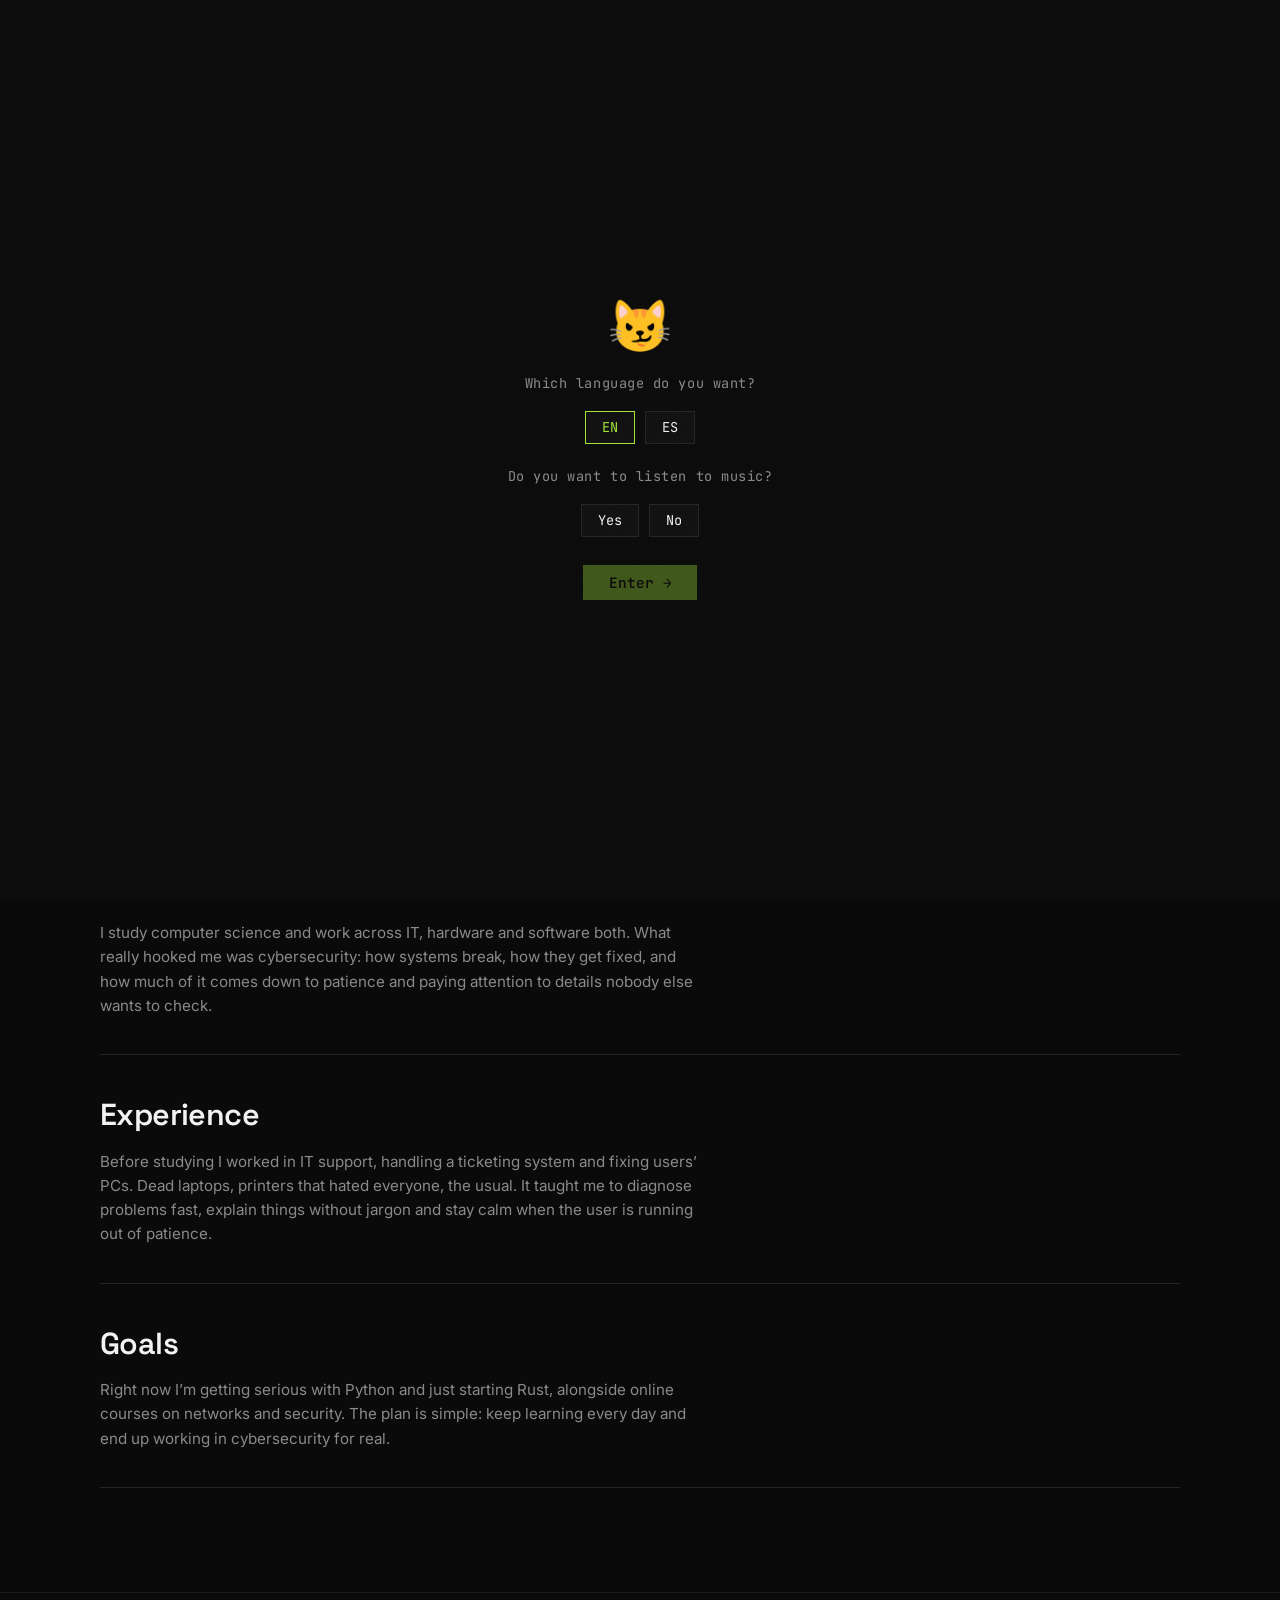
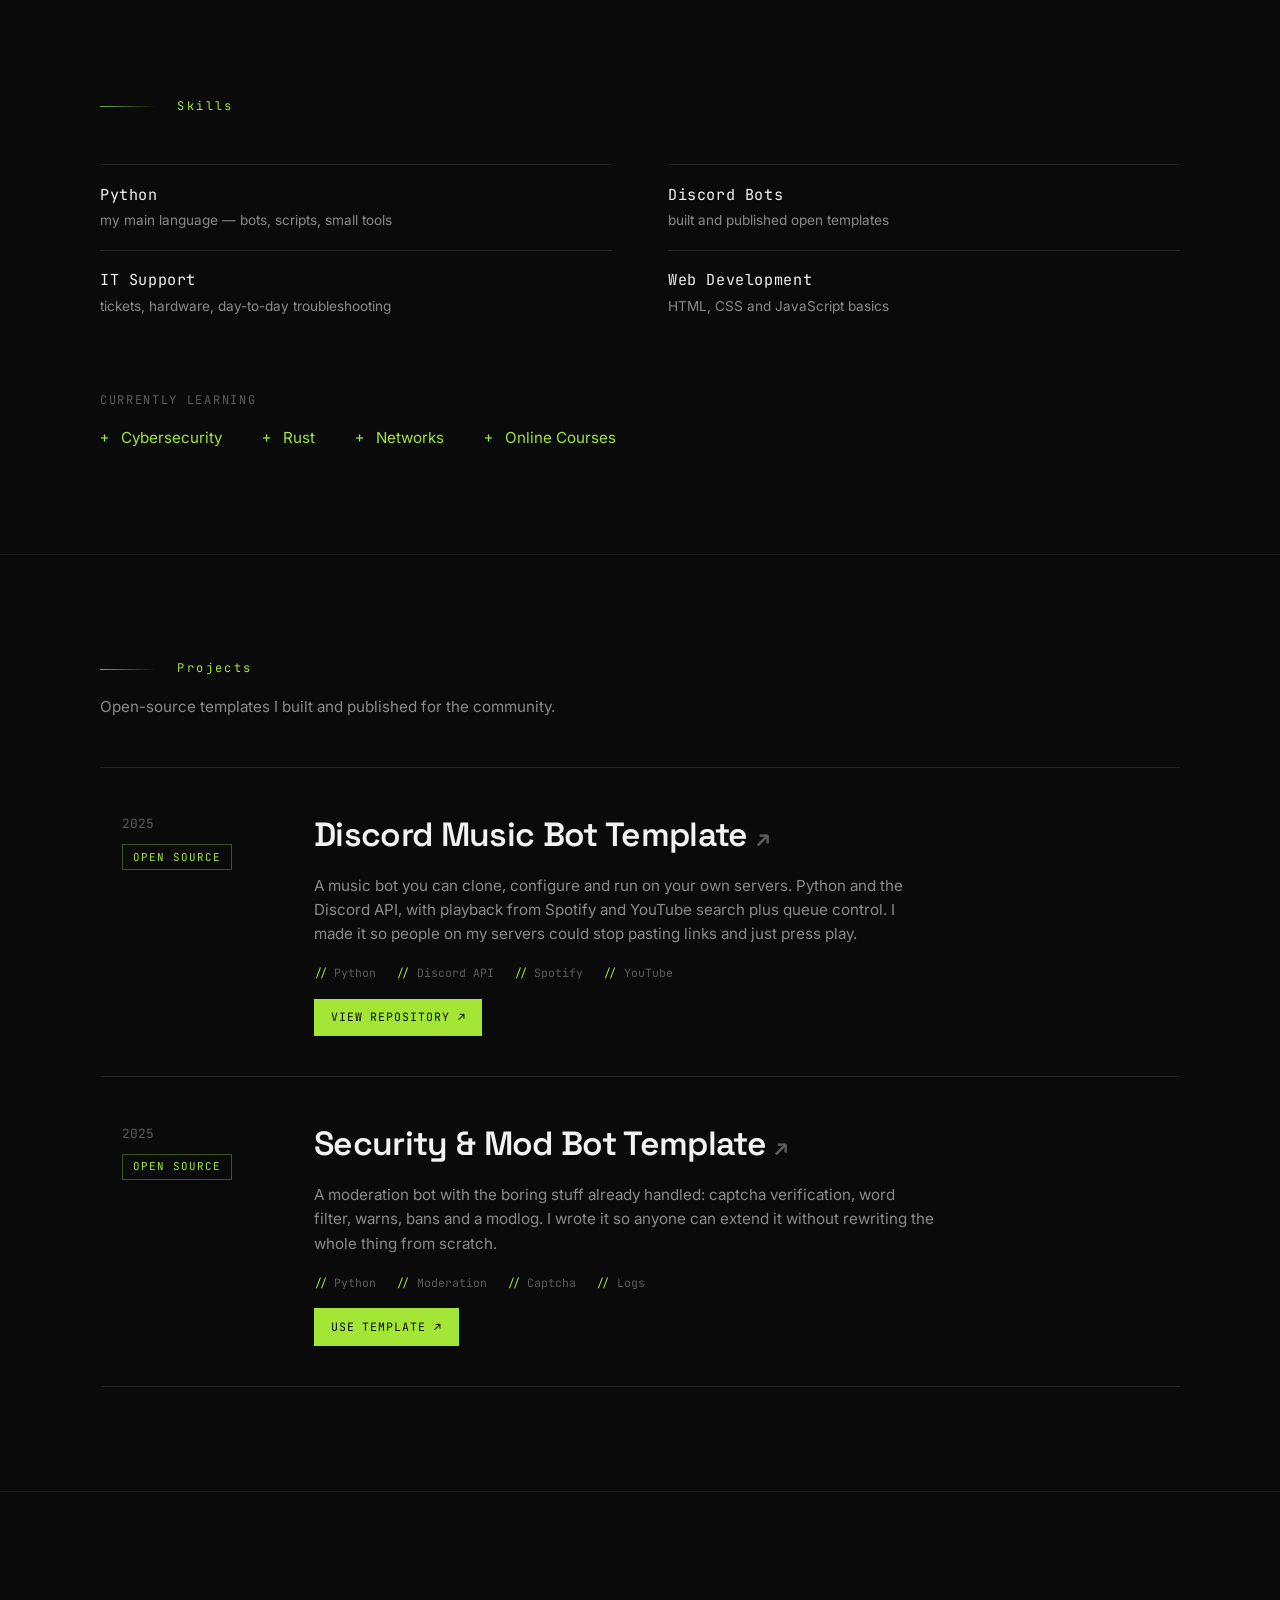
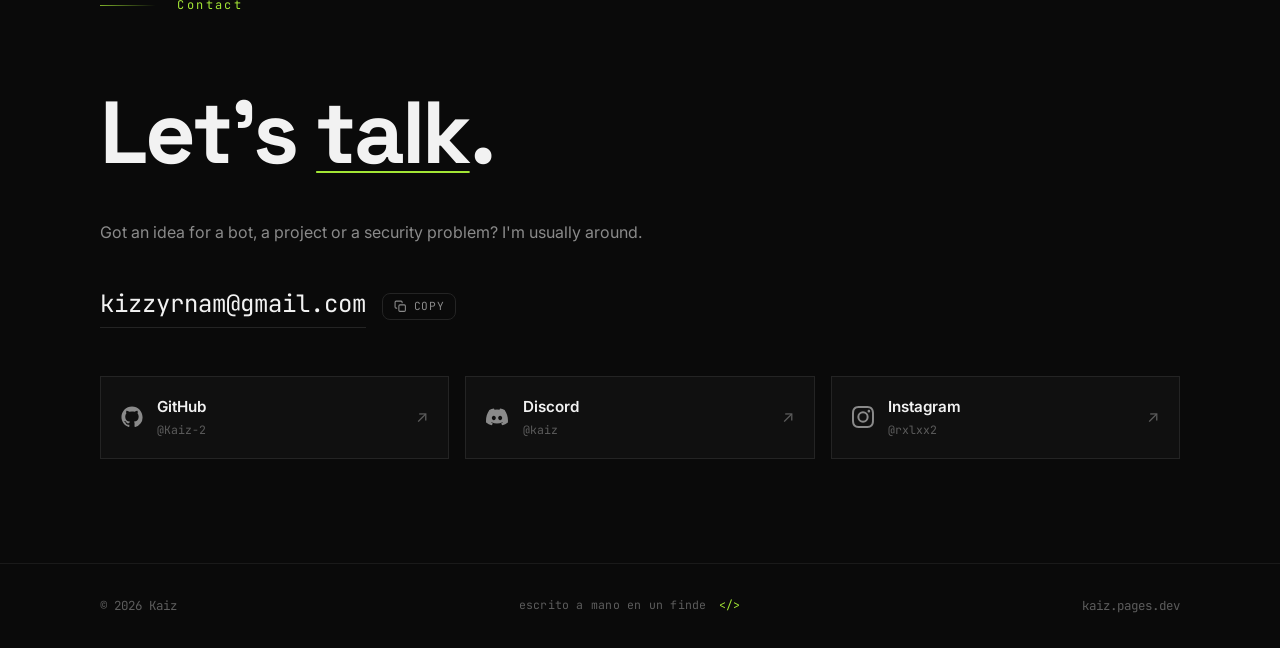
<file: public/index.html>
<!DOCTYPE html>
<html lang="en">
<head>
  <meta charset="UTF-8" />
  <meta name="viewport" content="width=device-width, initial-scale=1.0" />
  <title data-i18n="title">Kaiz — Information Technology &amp; Cybersecurity</title>
  <meta name="description" data-i18n="meta_desc" content="Kaiz is a computer science student passionate about cybersecurity. Discord bot developer, IT support and future Rust developer." />
  <meta name="keywords" content="Kaiz, information technology, cybersecurity, Python, Discord bots, IT support, programming, Rust" />
  <meta name="author" content="Kaiz" />
  <meta name="robots" content="index, follow" />
  <meta name="google-site-verification" content="eKLFVyZ1nvWgmuhIIMn_tuNeOaGCTELvILNF09ZJzTA" />
  <link rel="canonical" href="https://kaiz.pages.dev/" />
  <meta property="og:type" content="website" />
  <meta property="og:title" data-i18n="og_title" content="Kaiz — Information Technology &amp; Cybersecurity" />
  <meta property="og:description" data-i18n="og_desc" content="Computer science student, Discord bot developer and future cybersecurity professional." />
  <meta property="og:url" content="https://kaiz.pages.dev/" />
  <meta property="og:site_name" content="Kaiz" />
  <meta property="og:locale" content="en_US" />
  <meta name="twitter:card" content="summary_large_image" />
  <meta name="twitter:title" data-i18n="og_title" content="Kaiz — Information Technology &amp; Cybersecurity" />
  <meta name="twitter:description" data-i18n="og_desc" content="Computer science student, Discord bot developer and future cybersecurity professional." />
  <link rel="icon" type="image/svg+xml" href="favicon.svg" />
  <link rel="preconnect" href="https://fonts.googleapis.com" />
  <link rel="preconnect" href="https://fonts.gstatic.com" crossorigin />
  <link href="https://fonts.googleapis.com/css2?family=Inter:wght@400;500;600&family=Space+Grotesk:wght@500;600;700&family=JetBrains+Mono:wght@400;500;600&family=Noto+Sans+JP:wght@500;700&display=swap" rel="stylesheet" />
  <script>
    try {
      var t = localStorage.getItem('theme');
      if (t) document.documentElement.setAttribute('data-theme', t);
    } catch (e) {}
  </script>
  <link rel="stylesheet" href="css/style.css" />
  <script type="application/ld+json">
  {
    "@context": "https://schema.org",
    "@type": "Person",
    "name": "Kaiz",
    "alternateName": "Kaiz",
    "url": "https://kaiz.pages.dev/",
    "jobTitle": "Computer Science Student",
    "description": "Computer science student passionate about cybersecurity, Discord bot developer and IT support.",
    "knowsAbout": ["Python", "Cybersecurity", "IT Support", "Discord Bot Development", "Programming"]
  }
  </script>
</head>
<body>

  <a class="skip-link" href="#home" data-i18n="skip_link">Skip to content</a>

  <div id="intro" class="intro" role="dialog" aria-label="Welcome">
    <div class="intro-cat" id="intro-cat" aria-hidden="true">😼</div>
    <p class="intro-q" id="intro-q1">Which language do you want?</p>
    <div class="intro-opts" id="intro-lang">
      <button class="intro-btn" type="button" data-lang="en">EN</button>
      <button class="intro-btn" type="button" data-lang="es">ES</button>
    </div>
    <p class="intro-q" id="intro-q2">Do you want to listen to music?</p>
    <div class="intro-opts" id="intro-music">
      <button class="intro-btn" type="button" data-music="yes" id="intro-yes">Yes</button>
      <button class="intro-btn" type="button" data-music="no" id="intro-no">No</button>
    </div>
    <button class="intro-enter" id="intro-enter" type="button" disabled>Enter →</button>
  </div>

  <div id="scroll-progress" class="scroll-progress" aria-hidden="true"></div>

  <header class="site-header">
    <nav class="nav" aria-label="Main navigation">
      <a href="#home" class="logo">kaiz<span class="accent">/</span></a>
      <button class="nav-toggle" aria-label="Open menu" aria-expanded="false" aria-controls="nav-menu">
        <span></span><span></span><span></span>
      </button>
      <ul id="nav-menu" class="nav-menu">
        <li><a class="nav-link" href="#home" data-i18n="nav_home">Home</a></li>
        <li><a class="nav-link" href="#about" data-i18n="nav_about">About</a></li>
        <li><a class="nav-link" href="#skills" data-i18n="nav_skills">Skills</a></li>
        <li><a class="nav-link" href="#projects" data-i18n="nav_projects">Projects</a></li>
        <li><a class="nav-link" href="#contact" data-i18n="nav_contact">Contact</a></li>
        <li class="lang-toggle" aria-label="Language">
          <button class="lang-btn" type="button" data-lang="en">EN</button>
          <span class="lang-sep">/</span>
          <button class="lang-btn" type="button" data-lang="es">ES</button>
        </li>
        <li class="theme-toggle">
          <button class="theme-btn" type="button" data-i18n-aria="aria_theme" aria-label="Toggle theme" data-theme-btn>☀</button>
        </li>
        <li class="cmdk-hint-wrap">
          <button class="cmdk-hint mono" type="button" data-i18n-aria="aria_cmdk" aria-label="Open command palette" data-cmdk-open>
            <kbd>⌘</kbd><kbd>K</kbd>
          </button>
        </li>
      </ul>
    </nav>
  </header>

  <main>
    <section id="home" class="hero">
      <div class="container">
        <p class="eyebrow" data-i18n="hero_eyebrow">Kaiz · IT &amp; Cybersecurity</p>
        <h1 class="hero-title">
          Kaiz
          <span class="hero-title-jp" aria-hidden="true">カイズ</span>
        </h1>
        <p class="hero-desc" data-i18n="hero_desc">
          I'm a computer science student who fell into IT by fixing people's
          computers. These days I build Discord bots, write Python and spend
          most of my free time trying to get better at cybersecurity.
        </p>
        <div class="hero-links">
          <a class="text-link" href="#projects" data-i18n="link_projects">See projects <span class="arrow">↓</span></a>
          <a class="text-link" href="#contact" data-i18n="link_contact">Email me <span class="arrow">→</span></a>
        </div>
      </div>
    </section>

    <section id="about" class="section">
      <div class="container">
        <p class="section-label"><span class="section-label-line" aria-hidden="true"></span> <span data-i18n="about_label">About</span></p>
        <div class="row-list">
          <div class="row-item reveal">
            <h3 class="row-title" data-i18n="row_profile_t">Profile</h3>
            <p class="row-text" data-i18n="row_profile_b">
              I study computer science and work across IT, hardware and software
              both. What really hooked me was cybersecurity: how systems break,
              how they get fixed, and how much of it comes down to patience and
              paying attention to details nobody else wants to check.
            </p>
          </div>
          <div class="row-item reveal">
            <h3 class="row-title" data-i18n="row_exp_t">Experience</h3>
            <p class="row-text" data-i18n="row_exp_b">
              Before studying I worked in IT support, handling a ticketing
              system and fixing users' PCs. Dead laptops, printers that hated
              everyone, the usual. It taught me to diagnose problems fast,
              explain things without jargon and stay calm when the user is
              running out of patience.
            </p>
          </div>
          <div class="row-item reveal">
            <h3 class="row-title" data-i18n="row_goals_t">Goals</h3>
            <p class="row-text" data-i18n="row_goals_b">
              Right now I'm getting serious with Python and just starting Rust,
              alongside online courses on networks and security. The plan is
              simple: keep learning every day and end up working in
              cybersecurity for real.
            </p>
          </div>
        </div>
      </div>
    </section>

    <section id="skills" class="section">
      <div class="container">
        <p class="section-label"><span class="section-label-line" aria-hidden="true"></span> <span data-i18n="skills_label">Skills</span></p>
        <ul class="skill-list">
          <li class="skill reveal">
            <span class="skill-name" data-i18n="skill_python_nm">Python</span>
            <span class="skill-note" data-i18n="skill_python_n">my main language — bots, scripts, small tools</span>
          </li>
          <li class="skill reveal">
            <span class="skill-name" data-i18n="skill_discord_nm">Discord Bots</span>
            <span class="skill-note" data-i18n="skill_discord_n">built and published open templates</span>
          </li>
          <li class="skill reveal">
            <span class="skill-name" data-i18n="skill_itsupport_nm">IT Support</span>
            <span class="skill-note" data-i18n="skill_itsupport_n">tickets, hardware, day-to-day troubleshooting</span>
          </li>
          <li class="skill reveal">
            <span class="skill-name" data-i18n="skill_web_nm">Web Development</span>
            <span class="skill-note" data-i18n="skill_web_n">HTML, CSS and JavaScript basics</span>
          </li>
        </ul>
        <p class="learning-label mono" data-i18n="learning_label">currently learning</p>
        <ul class="learning-list">
          <li class="reveal"><span class="mono">+</span> <span data-i18n="learning_cyber">Cybersecurity</span></li>
          <li class="reveal"><span class="mono">+</span> <span data-i18n="learning_rust">Rust</span></li>
          <li class="reveal"><span class="mono">+</span> <span data-i18n="learning_net">Networks</span></li>
          <li class="reveal"><span class="mono">+</span> <span data-i18n="learning_courses">Online Courses</span></li>
        </ul>
      </div>
    </section>

    <section id="projects" class="section">
      <div class="container">
        <p class="section-label"><span class="section-label-line" aria-hidden="true"></span> <span data-i18n="projects_label">Projects</span></p>
        <p class="section-sub" data-i18n="projects_sub">Open-source templates I built and published for the community.</p>
        <div class="project-list">
          <div class="project-row reveal">
            <div class="project-meta mono">
              <span class="project-year">2025</span>
              <span class="project-status" data-i18n="proj_status">Open Source</span>
            </div>
            <div class="project-body">
              <h3 class="project-title" data-i18n="proj1_t">Discord Music Bot Template <span class="project-arrow" aria-hidden="true">↗</span></h3>
              <p class="project-desc" data-i18n="proj1_b">
                A music bot you can clone, configure and run on your own
                servers. Python and the Discord API, with playback from Spotify
                and YouTube search plus queue control. I made it so people on my
                servers could stop pasting links and just press play.
              </p>
              <ul class="project-tags mono" data-i18n="proj1_tags">
                <li>Python</li>
                <li>Discord API</li>
                <li>Spotify</li>
                <li>YouTube</li>
              </ul>
              <a class="project-btn" href="https://github.com/Kaiz-2/discord-music-template" target="_blank" rel="noopener" data-i18n="proj1_btn">View Repository <span class="btn-arrow" aria-hidden="true">↗</span></a>
            </div>
          </div>
          <div class="project-row reveal">
            <div class="project-meta mono">
              <span class="project-year">2025</span>
              <span class="project-status" data-i18n="proj_status">Open Source</span>
            </div>
            <div class="project-body">
              <h3 class="project-title" data-i18n="proj2_t">Security &amp; Mod Bot Template <span class="project-arrow" aria-hidden="true">↗</span></h3>
              <p class="project-desc" data-i18n="proj2_b">
                A moderation bot with the boring stuff already handled:
                captcha verification, word filter, warns, bans and a modlog.
                I wrote it so anyone can extend it without rewriting the whole
                thing from scratch.
              </p>
              <ul class="project-tags mono" data-i18n="proj2_tags">
                <li>Python</li>
                <li>Moderation</li>
                <li>Captcha</li>
                <li>Logs</li>
              </ul>
              <a class="project-btn" href="https://github.com/Kaiz-2/discord-security-template" target="_blank" rel="noopener" data-i18n="proj2_btn">Use Template <span class="btn-arrow" aria-hidden="true">↗</span></a>
            </div>
          </div>
        </div>
      </div>
    </section>

    <section id="contact" class="section">
      <div class="container">
        <p class="section-label"><span class="section-label-line" aria-hidden="true"></span> <span data-i18n="contact_label">Contact</span></p>
        <h2 class="contact-title" data-i18n="contact_title">Let's <span class="underline-link">talk</span>.</h2>
        <p class="contact-sub" data-i18n="contact_sub">
          Got an idea for a bot, a project or a security problem? I'm usually around.
        </p>
        <p class="contact-email">
          <a class="mailto" href="mailto:kizzyrnam@gmail.com">kizzyrnam@gmail.com</a>
          <button class="copy-btn mono" type="button" data-copy="kizzyrnam@gmail.com" data-i18n-aria="aria_copy" aria-label="Copy email address">
            <svg viewBox="0 0 24 24" fill="none" stroke="currentColor" stroke-width="2" stroke-linecap="round" stroke-linejoin="round" aria-hidden="true"><rect x="9" y="9" width="12" height="12" rx="2"/><path d="M5 15H4a2 2 0 0 1-2-2V4a2 2 0 0 1 2-2h9a2 2 0 0 1 2 2v1"/></svg>
            <span class="copy-label" data-i18n="copy_label">Copy</span>
          </button>
        </p>
        <div class="contact-socials">
          <a class="social-card" href="https://github.com/Kaiz-2" target="_blank" rel="noopener">
            <svg viewBox="0 0 24 24" fill="currentColor" aria-hidden="true"><path d="M12 .5C5.65.5.5 5.65.5 12c0 5.08 3.29 9.39 7.86 10.91.58.11.79-.25.79-.56 0-.28-.01-1.02-.02-2-3.2.7-3.88-1.54-3.88-1.54-.52-1.33-1.28-1.68-1.28-1.68-1.04-.71.08-.7.08-.7 1.15.08 1.76 1.18 1.76 1.18 1.03 1.76 2.69 1.25 3.35.96.1-.75.4-1.25.72-1.54-2.55-.29-5.24-1.28-5.24-5.68 0-1.26.45-2.28 1.18-3.09-.12-.29-.51-1.46.11-3.05 0 0 .96-.31 3.15 1.18a10.9 10.9 0 0 1 2.87-.39c.97 0 1.95.13 2.87.39 2.19-1.49 3.15-1.18 3.15-1.18.62 1.59.23 2.76.11 3.05.73.81 1.18 1.83 1.18 3.09 0 4.41-2.69 5.38-5.25 5.67.41.35.77 1.05.77 2.12 0 1.53-.01 2.76-.01 3.14 0 .31.21.67.8.56A10.52 10.52 0 0 0 23.5 12C23.5 5.65 18.35.5 12 .5z"/></svg>
            <span class="social-name">GitHub</span>
            <span class="social-handle mono">@Kaiz-2</span>
            <span class="social-arrow" aria-hidden="true">↗</span>
          </a>
          <a class="social-card" href="https://discord.com/users/614478789241470986" target="_blank" rel="noopener">
            <svg viewBox="0 0 24 24" fill="currentColor" aria-hidden="true"><path d="M20.32 4.37a19.8 19.8 0 0 0-4.93-1.51 13.78 13.78 0 0 0-.64 1.28 18.27 18.27 0 0 0-5.5 0 12.64 12.64 0 0 0-.64-1.28 19.74 19.74 0 0 0-4.93 1.51C.53 9.05-.32 13.58.1 18.06a19.9 19.9 0 0 0 6.06 3.06 14.56 14.56 0 0 0 1.3-2.11 12.92 12.92 0 0 1-2.05-.98c.17-.12.34-.25.5-.38a14.22 14.22 0 0 0 12.16 0c.17.13.33.26.5.38-.65.39-1.34.71-2.05.98.39.74.83 1.45 1.3 2.11a19.85 19.85 0 0 0 6.06-3.06c.5-5.2-.85-9.69-3.58-13.69zM8.53 15.41c-1.18 0-2.15-1.08-2.15-2.4 0-1.33.95-2.4 2.15-2.4 1.19 0 2.16 1.08 2.15 2.4 0 1.33-.96 2.4-2.15 2.4zm6.94 0c-1.18 0-2.15-1.08-2.15-2.4 0-1.33.96-2.4 2.15-2.4 1.19 0 2.16 1.08 2.15 2.4 0 1.33-.95 2.4-2.15 2.4z"/></svg>
            <span class="social-name">Discord</span>
            <span class="social-handle mono">@kaiz</span>
            <span class="social-arrow" aria-hidden="true">↗</span>
          </a>
          <a class="social-card" href="https://instagram.com/rxlxx2" target="_blank" rel="noopener">
            <svg viewBox="0 0 24 24" fill="currentColor" aria-hidden="true"><path d="M12 2.163c3.204 0 3.584.012 4.85.07 3.252.148 4.771 1.691 4.919 4.919.058 1.265.069 1.645.069 4.849 0 3.205-.012 3.584-.069 4.849-.149 3.225-1.664 4.771-4.919 4.919-1.266.058-1.644.07-4.85.07-3.204 0-3.584-.012-4.849-.07-3.26-.149-4.771-1.699-4.919-4.92-.058-1.265-.07-1.644-.07-4.849 0-3.204.013-3.583.07-4.849.149-3.227 1.664-4.771 4.919-4.919 1.266-.057 1.645-.069 4.849-.069zM12 0C8.741 0 8.333.014 7.053.072 2.695.272.273 2.69.073 7.052.014 8.333 0 8.741 0 12c0 3.259.014 3.668.072 4.948.2 4.358 2.618 6.78 6.98 6.98C8.333 23.986 8.741 24 12 24c3.259 0 3.668-.014 4.948-.072 4.354-.2 6.782-2.618 6.979-6.98.059-1.28.073-1.689.073-4.948 0-3.259-.014-3.667-.072-4.947-.196-4.354-2.617-6.78-6.979-6.98C15.668.014 15.259 0 12 0zm0 5.838a6.162 6.162 0 1 0 0 12.324 6.162 6.162 0 0 0 0-12.324zM12 16a4 4 0 1 1 0-8 4 4 0 0 1 0 8zm6.406-11.845a1.44 1.44 0 1 0 0 2.881 1.44 1.44 0 0 0 0-2.881z"/></svg>
            <span class="social-name">Instagram</span>
            <span class="social-handle mono">@rxlxx2</span>
            <span class="social-arrow" aria-hidden="true">↗</span>
          </a>
        </div>
      </div>
    </section>
  </main>

  <footer class="site-footer">
    <div class="container">
      <p class="mono">© <span id="year"></span> Kaiz</p>
      <p class="mono footer-sign">escrito a mano en un finde <span class="footer-ascii" aria-hidden="true">&lt;/&gt;</span></p>
      <p class="mono"><a class="footer-link" href="https://kaiz.pages.dev/">kaiz.pages.dev</a></p>
    </div>
  </footer>

  <button id="to-top" class="to-top mono" aria-label="Back to top">↑</button>

  <div class="player" id="player" role="group" data-i18n-aria="aria_player" aria-label="Music player">
    <button class="player-btn" type="button" aria-label="Play / Pause" data-player-play>
      <svg class="ic-play" viewBox="0 0 24 24" fill="currentColor" aria-hidden="true"><path d="M8 5v14l11-7z"/></svg>
      <svg class="ic-pause" viewBox="0 0 24 24" fill="currentColor" aria-hidden="true"><path d="M7 5h4v14H7zM13 5h4v14h-4z"/></svg>
    </button>
    <div class="player-main">
      <p class="player-track mono"><span class="player-name" id="player-title">—</span></p>
      <div class="player-bar" id="player-bar"><span id="player-progress"></span></div>
    </div>
    <div class="player-side">
      <div class="player-vol">
        <button class="player-btn" type="button" aria-label="Volumen" data-player-vol>
          <svg class="ic-vol" viewBox="0 0 24 24" fill="currentColor" aria-hidden="true"><path d="M4 9v6h4l5 5V4L8 9H4z"/></svg>
          <svg class="ic-mute" viewBox="0 0 24 24" fill="none" stroke="currentColor" stroke-width="2" stroke-linecap="round" aria-hidden="true"><path d="M4 9v6h4l5 5V4L8 9H4z"/><path d="M16 9l5 6M21 9l-5 6"/></svg>
        </button>
        <div class="player-vol-pop">
          <input class="player-vol-slider" id="player-vol" type="range" min="0" max="1" step="0.01" value="0.3" aria-label="Volumen">
          <span class="player-vol-val" id="player-vol-val">30%</span>
        </div>
      </div>
      <button class="player-btn" type="button" data-i18n-aria="aria_prev" aria-label="Previous track" data-player-prev>
        <svg viewBox="0 0 24 24" fill="currentColor" aria-hidden="true"><path d="M7 6h2v12H7zM20 6v12L9 12z"/></svg>
      </button>
      <span class="player-time mono">
        <span id="player-cur">0:00</span><span class="player-time-sep">/</span><span id="player-dur">0:00</span>
      </span>
      <button class="player-btn" type="button" data-i18n-aria="aria_next" aria-label="Next track" data-player-next>
        <svg viewBox="0 0 24 24" fill="currentColor" aria-hidden="true"><path d="M15 6h2v12h-2zM4 6v12l11-6z"/></svg>
      </button>
    </div>
    <audio id="player-audio" preload="metadata"></audio>
  </div>

  <div class="cmdk" id="cmdk" role="dialog" aria-modal="true" aria-labelledby="cmdk-label" hidden>
    <div class="cmdk-backdrop" data-cmdk-close></div>
    <div class="cmdk-panel" role="document">
      <h2 class="sr-only" id="cmdk-label" data-i18n="cmdk_title">Command palette</h2>
      <div class="cmdk-field">
        <span class="cmdk-prompt mono accent" aria-hidden="true">&gt;</span>
        <input class="cmdk-input mono" id="cmdk-input" type="text" autocomplete="off" spellcheck="false"
               role="combobox" aria-expanded="true" aria-controls="cmdk-list" aria-autocomplete="list"
               data-i18n-ph="cmdk_placeholder" placeholder="Type a command or search…" />
        <kbd class="cmdk-esc mono">ESC</kbd>
      </div>
      <ul class="cmdk-list" id="cmdk-list" role="listbox" aria-labelledby="cmdk-label"></ul>
      <p class="cmdk-empty mono" id="cmdk-empty" data-i18n="cmdk_empty" hidden>No results</p>
      <div class="cmdk-foot mono">
        <span><kbd>↑</kbd><kbd>↓</kbd> <span data-i18n="cmdk_nav">navigate</span></span>
        <span><kbd>↵</kbd> <span data-i18n="cmdk_run">run</span></span>
        <span><kbd>esc</kbd> <span data-i18n="cmdk_close">close</span></span>
      </div>
    </div>
  </div>

  <div class="toast mono" id="toast" role="status" aria-live="polite"></div>

  <script src="js/main.js"></script>
</body>
</html>
</file>
<file: public/css/style.css>
:root {
  --bg: #0a0a0a;
  --surface: #101010;
  --line: #242424;
  --line-soft: #1a1a1a;
  --text: #f2f2f2;
  --muted: #8a8a8a;
  --dim: #5c5c5c;
  --accent: #a3e635;
  --accent-rgb: 163, 230, 53;
  --accent-strong: #b8f24d;
  --accent-dim: rgba(var(--accent-rgb), 0.12);
  --on-accent: #0a0a0a;
  --header-bg: rgba(10, 10, 10, 0.85);
  --grid-line: rgba(255, 255, 255, 0.03);
  --track: rgba(255, 255, 255, 0.1);
  --surface-hover: #151515;
  --glass-bg: rgba(255, 255, 255, 0.06);
  --glass-border: rgba(255, 255, 255, 0.14);
  --glass-hi: rgba(255, 255, 255, 0.22);
  --glass-shadow: rgba(0, 0, 0, 0.45);
  --font-sans: 'Inter', ui-sans-serif, sans-serif;
  --font-display: 'Space Grotesk', sans-serif;
  --font-mono: 'JetBrains Mono', monospace;
  --font-jp: 'Noto Sans JP', sans-serif;
}

* { margin: 0; padding: 0; box-sizing: border-box; }

[data-theme="light"] {
  --bg: #f5f5f3;
  --surface: #ffffff;
  --line: #e3e3e0;
  --line-soft: #ededea;
  --text: #141414;
  --muted: #565654;
  --dim: #9a9a96;
  --accent: #4d7c0f;
  --accent-rgb: 77, 124, 15;
  --accent-strong: #3f6a0a;
  --on-accent: #ffffff;
  --header-bg: rgba(245, 245, 243, 0.85);
  --grid-line: rgba(0, 0, 0, 0.045);
  --track: rgba(0, 0, 0, 0.12);
  --surface-hover: #f0f0ec;
  --glass-bg: rgba(255, 255, 255, 0.5);
  --glass-border: rgba(255, 255, 255, 0.7);
  --glass-hi: rgba(255, 255, 255, 0.9);
  --glass-shadow: rgba(80, 80, 60, 0.18);
}

html { scroll-behavior: smooth; }

body {
  background: var(--bg);
  color: var(--text);
  font-family: var(--font-sans);
  line-height: 1.6;
  overflow-x: hidden;
}

::selection { background: var(--accent); color: var(--on-accent); }

a { color: inherit; text-decoration: none; }

.mono { font-family: var(--font-mono); }
.accent { color: var(--accent); }

section[id] { scroll-margin-top: 4rem; }

.container {
  width: min(1080px, 90%);
  margin: 0 auto;
}

.scroll-progress {
  position: fixed;
  top: 0;
  left: 0;
  z-index: 200;
  height: 3px;
  width: 0;
  background: var(--accent);
  box-shadow: 0 0 14px rgba(var(--accent-rgb), 0.7);
  transition: width 0.08s linear;
}

body::before {
  content: "";
  position: fixed;
  inset: 0;
  z-index: -1;
  pointer-events: none;
  background:
    radial-gradient(60rem 42rem at 88% -12%, rgba(var(--accent-rgb), 0.07), transparent 62%),
    radial-gradient(52rem 34rem at -12% 32%, rgba(var(--accent-rgb), 0.05), transparent 60%);
}

body::after {
  content: "";
  position: fixed;
  inset: 0;
  z-index: 250;
  pointer-events: none;
  opacity: 0.035;
  background-image: url("data:image/svg+xml,%3Csvg xmlns='http://www.w3.org/2000/svg' width='140' height='140'%3E%3Cfilter id='n'%3E%3CfeTurbulence type='fractalNoise' baseFrequency='0.9' numOctaves='2'/%3E%3C/filter%3E%3Crect width='140' height='140' filter='url(%23n)' opacity='1'/%3E%3C/svg%3E");
}

.site-header {
  position: fixed;
  inset: 0 0 auto 0;
  z-index: 100;
  background: var(--header-bg);
  backdrop-filter: blur(14px);
  -webkit-backdrop-filter: blur(14px);
  border-bottom: 1px solid var(--line-soft);
}

.nav {
  width: min(1080px, 90%);
  margin: 0 auto;
  height: 4rem;
  display: flex;
  align-items: center;
  justify-content: space-between;
}

.logo {
  font-family: var(--font-mono);
  font-weight: 600;
  font-size: 1.05rem;
  letter-spacing: -0.02em;
  transition: color 0.2s;
}

.logo:hover { color: var(--accent); }

.nav-menu {
  display: flex;
  align-items: center;
  gap: 1.75rem;
  list-style: none;
}

.nav-link {
  position: relative;
  font-family: var(--font-mono);
  font-size: 0.8rem;
  letter-spacing: 0.06em;
  color: var(--muted);
  transition: color 0.2s;
}

.nav-link::after {
  content: "";
  position: absolute;
  left: 0;
  bottom: -5px;
  width: 100%;
  height: 1px;
  background: var(--accent);
  transform: scaleX(0);
  transform-origin: left;
  transition: transform 0.25s ease;
}

.nav-link:hover,
.nav-link.active {
  color: var(--accent);
}

.nav-link:hover::after,
.nav-link.active::after {
  transform: scaleX(1);
}

.lang-toggle {
  display: flex;
  align-items: center;
  gap: 0.35rem;
  font-family: var(--font-mono);
  font-size: 0.8rem;
}

.lang-btn {
  background: none;
  border: none;
  color: var(--muted);
  cursor: pointer;
  font-family: inherit;
  font-size: 0.8rem;
  letter-spacing: 0.06em;
  padding: 0;
  transition: color 0.2s;
}

.lang-btn:hover { color: var(--text); }

.lang-btn.active { color: var(--accent); }

.lang-sep { color: var(--dim); }

.nav-toggle {
  display: none;
  flex-direction: column;
  gap: 5px;
  background: none;
  border: none;
  cursor: pointer;
  padding: 6px;
}

.nav-toggle span {
  display: block;
  width: 22px;
  height: 2px;
  background: var(--text);
  border-radius: 1px;
  transition: transform 0.3s, opacity 0.3s;
}

.nav-toggle[aria-expanded="true"] span:nth-child(1) { transform: translateY(7px) rotate(45deg); }
.nav-toggle[aria-expanded="true"] span:nth-child(2) { opacity: 0; }
.nav-toggle[aria-expanded="true"] span:nth-child(3) { transform: translateY(-7px) rotate(-45deg); }

.hero {
  position: relative;
  padding: 11rem 0 7rem;
}

.hero::after {
  content: "";
  position: absolute;
  inset: 0;
  z-index: 0;
  pointer-events: none;
  background-image:
    linear-gradient(var(--grid-line) 1px, transparent 1px),
    linear-gradient(90deg, var(--grid-line) 1px, transparent 1px);
  background-size: 5rem 5rem;
  -webkit-mask-image: linear-gradient(to bottom, rgba(0, 0, 0, 0.65), transparent 78%);
  mask-image: linear-gradient(to bottom, rgba(0, 0, 0, 0.65), transparent 78%);
}

.hero::before {
  content: "";
  position: absolute;
  top: 6%;
  right: 10%;
  width: 24rem;
  height: 24rem;
  z-index: 0;
  pointer-events: none;
  border-radius: 50%;
  background: radial-gradient(circle, rgba(var(--accent-rgb), 0.13), transparent 70%);
  filter: blur(12px);
  animation: drift 13s ease-in-out infinite alternate;
}

@keyframes drift {
  from { transform: translate(0, 0) scale(1); }
  to { transform: translate(-4rem, 2.5rem) scale(1.18); }
}

.hero .container { position: relative; z-index: 1; }

.eyebrow {
  font-family: var(--font-mono);
  font-size: 0.75rem;
  letter-spacing: 0.18em;
  color: var(--accent);
  margin-bottom: 1.5rem;
}

.hero-title {
  font-family: var(--font-display);
  font-weight: 700;
  font-size: clamp(4.5rem, 14vw, 10rem);
  line-height: 0.95;
  letter-spacing: -0.04em;
  transition: text-shadow 0.4s;
}

.hero-title:hover { text-shadow: 0 0 70px rgba(var(--accent-rgb), 0.45); }

.hero-title-jp {
  font-family: var(--font-jp);
  font-size: 0.28em;
  font-weight: 500;
  letter-spacing: 0.35em;
  color: var(--dim);
  margin-left: 0.5em;
}

@keyframes fade-up {
  from { opacity: 0; transform: translateY(18px); }
  to { opacity: 1; transform: none; }
}

.hero .eyebrow { animation: fade-up 0.7s ease both; }
.hero-title { animation: fade-up 0.7s 0.08s ease both; }
.hero-desc,
.hero-links { animation: fade-up 0.7s 0.16s ease both; }

.hero-desc {
  max-width: 52ch;
  color: var(--muted);
  font-size: 0.95rem;
  margin-top: 2.25rem;
  margin-bottom: 2.25rem;
}

.hero-links {
  display: flex;
  gap: 2rem;
  flex-wrap: wrap;
}

.text-link {
  font-family: var(--font-mono);
  font-size: 0.8rem;
  letter-spacing: 0.06em;
  color: var(--text);
  border-bottom: 1px solid var(--line);
  padding-bottom: 4px;
  transition: color 0.2s, border-color 0.2s;
}

.text-link:hover {
  color: var(--accent);
  border-color: var(--accent);
}

.arrow { display: inline-block; transition: transform 0.25s; }

.text-link:hover .arrow { transform: translateY(2px); }

.section { padding: 6.5rem 0; border-top: 1px solid var(--line-soft); }

.section-label {
  font-family: var(--font-mono);
  font-size: 0.75rem;
  letter-spacing: 0.2em;
  color: var(--accent);
  margin-bottom: 3rem;
}

.section-label-line {
  display: inline-block;
  width: 3.5rem;
  height: 1px;
  background: linear-gradient(90deg, rgba(var(--accent-rgb), 0.75), transparent);
  vertical-align: middle;
  margin-right: 0.75rem;
}

.section-sub {
  color: var(--muted);
  font-size: 0.95rem;
  margin: -2rem 0 3rem;
  max-width: 55ch;
}

.row-list {
  border-top: 1px solid var(--line);
}

.row-item {
  padding: 2.25rem 0;
  border-bottom: 1px solid var(--line);
  transition: background 0.3s, padding-left 0.3s;
}

.row-item:hover {
  background: linear-gradient(90deg, rgba(var(--accent-rgb), 0.04), transparent 55%);
  padding-left: 0.75rem;
}

.row-title {
  font-family: var(--font-display);
  font-size: clamp(1.4rem, 3vw, 1.9rem);
  font-weight: 600;
  letter-spacing: -0.02em;
  margin-bottom: 0.6rem;
}

.row-item:hover .row-title { color: var(--accent); }

.row-text {
  color: var(--muted);
  max-width: 60ch;
  font-size: 0.95rem;
}

.skill-list {
  list-style: none;
  display: grid;
  grid-template-columns: 1fr 1fr;
  gap: 0 3.5rem;
}

.skill {
  border-top: 1px solid var(--line);
  padding: 1.1rem 0;
  display: flex;
  flex-direction: column;
  gap: 0.2rem;
  transition: padding-left 0.3s;
}

.skill:hover { padding-left: 0.5rem; }

.skill-name {
  font-family: var(--font-mono);
  font-size: 0.95rem;
  letter-spacing: 0.04em;
  transition: color 0.2s;
}

.skill:hover .skill-name { color: var(--accent); }

.skill-note {
  color: var(--muted);
  font-size: 0.85rem;
}

.learning-label {
  margin-top: 3.5rem;
  margin-bottom: 1rem;
  font-size: 0.75rem;
  letter-spacing: 0.14em;
  text-transform: uppercase;
  color: var(--dim);
}

.learning-list {
  display: flex;
  flex-wrap: wrap;
  gap: 0.75rem 2rem;
  list-style: none;
  font-size: 0.95rem;
}

.learning-list li { color: var(--muted); }

.learning-list li span { color: var(--accent); margin-right: 0.5rem; }

.learning-list li:hover { color: var(--text); }

.project-list {
  border-top: 1px solid var(--line);
}

.project-row::after {
  content: "";
  position: absolute;
  inset: 0;
  pointer-events: none;
  opacity: 0;
  background: radial-gradient(14rem circle at var(--mx, 50%) var(--my, 50%), rgba(var(--accent-rgb), 0.07), transparent 65%);
  transition: opacity 0.25s;
}

.project-row:hover::after { opacity: 1; }

.project-row {
  position: relative;
  display: grid;
  grid-template-columns: 10rem 1fr;
  gap: 2rem;
  padding: 2.5rem 1.25rem;
  border-bottom: 1px solid var(--line);
  border-left: 2px solid transparent;
  transition: background 0.25s, border-left-color 0.25s;
}

.project-row > * { position: relative; z-index: 1; }

.project-row:hover {
  background: var(--surface);
  border-left-color: var(--accent);
}

.project-meta {
  display: flex;
  flex-direction: column;
  gap: 0.6rem;
  padding-top: 0.4rem;
}

.project-year { color: var(--dim); font-size: 0.8rem; }

.project-status {
  display: inline-block;
  width: fit-content;
  font-size: 0.68rem;
  letter-spacing: 0.1em;
  text-transform: uppercase;
  color: var(--accent);
  border: 1px solid rgba(var(--accent-rgb), 0.35);
  padding: 0.2rem 0.6rem;
}

.project-title {
  font-family: var(--font-display);
  font-size: clamp(1.5rem, 3.5vw, 2.1rem);
  font-weight: 600;
  letter-spacing: -0.02em;
  margin-bottom: 0.75rem;
  transition: color 0.2s;
}

.project-row:hover .project-title { color: var(--accent); }

.project-arrow {
  display: inline-block;
  font-size: 0.7em;
  color: var(--dim);
  transition: transform 0.25s, color 0.25s;
}

.project-row:hover .project-arrow {
  transform: translate(3px, -3px);
  color: var(--accent);
}

.project-desc {
  color: var(--muted);
  max-width: 62ch;
  font-size: 0.95rem;
  margin-bottom: 1.1rem;
}

.project-tags {
  display: flex;
  flex-wrap: wrap;
  gap: 0.5rem 1.25rem;
  list-style: none;
  font-size: 0.72rem;
  color: var(--dim);
}

.project-tags li::before {
  content: "//";
  color: var(--accent);
  margin-right: 0.4rem;
}

.project-btn {
  display: inline-block;
  font-family: var(--font-mono);
  font-size: 0.72rem;
  letter-spacing: 0.08em;
  text-transform: uppercase;
  color: var(--on-accent);
  background: var(--accent);
  padding: 0.6rem 1.05rem;
  margin-top: 1rem;
  transition: background 0.2s, transform 0.2s, box-shadow 0.2s;
}

.btn-arrow {
  display: inline-block;
  transition: transform 0.25s;
}

.project-btn:hover {
  background: var(--accent-strong);
  transform: translateY(-2px);
  box-shadow: 0 10px 26px rgba(var(--accent-rgb), 0.3);
}

.project-btn:hover .btn-arrow {
  transform: translate(2px, -2px);
}

.project-btn:active {
  transform: translateY(0);
}

.contact-title {
  font-family: var(--font-display);
  font-size: clamp(2.8rem, 8vw, 5.5rem);
  font-weight: 700;
  letter-spacing: -0.03em;
  margin-bottom: 1rem;
}

.underline-link {
  text-decoration: underline;
  text-decoration-color: var(--accent);
  text-underline-offset: 8px;
  text-decoration-thickness: 2px;
  transition: color 0.2s;
}

.underline-link:hover { color: var(--accent); }

.contact-sub {
  color: var(--muted);
  margin-bottom: 2.5rem;
}

.contact-email { margin-bottom: 2rem; }

.mailto {
  font-family: var(--font-mono);
  font-size: clamp(1.1rem, 3vw, 1.5rem);
  color: var(--text);
  border-bottom: 1px solid var(--line);
  padding-bottom: 3px;
  transition: color 0.2s, border-color 0.2s;
}

.mailto:hover {
  color: var(--accent);
  border-color: var(--accent);
}

.contact-socials {
  display: grid;
  grid-template-columns: repeat(3, 1fr);
  gap: 1rem;
  margin-top: 3rem;
}

.social-card {
  display: grid;
  grid-template-columns: auto 1fr auto;
  grid-template-rows: auto auto;
  gap: 0.1rem 0.9rem;
  align-items: center;
  border: 1px solid var(--line);
  background: var(--surface);
  padding: 1.15rem 1.25rem;
  transition: border-color 0.25s, transform 0.25s, background 0.25s;
}

.social-card svg {
  grid-row: 1 / span 2;
  width: 22px;
  height: 22px;
  color: var(--muted);
  transition: color 0.25s;
}

.social-name { font-weight: 600; font-size: 0.95rem; }

.social-handle { font-size: 0.72rem; color: var(--dim); }

.social-arrow {
  grid-column: 3;
  grid-row: 1 / span 2;
  color: var(--dim);
  transition: transform 0.25s, color 0.25s;
}

.social-card:hover {
  border-color: rgba(var(--accent-rgb), 0.55);
  transform: translateY(-3px);
  background: var(--surface-hover);
}

.social-card:hover svg { color: var(--accent); }

.social-card:hover .social-arrow {
  transform: translate(2px, -2px);
  color: var(--accent);
}

.to-top {
  position: fixed;
  right: 1.5rem;
  bottom: 1.5rem;
  z-index: 90;
  width: 44px;
  height: 44px;
  border: 1px solid var(--line);
  background: var(--surface);
  color: var(--accent);
  font-size: 1.1rem;
  cursor: pointer;
  opacity: 0;
  visibility: hidden;
  transform: translateY(10px);
  transition: opacity 0.25s, transform 0.25s, visibility 0.25s, border-color 0.25s;
}

.to-top.show {
  opacity: 1;
  visibility: visible;
  transform: none;
}

.to-top:hover {
  border-color: var(--accent);
  box-shadow: 0 0 20px rgba(var(--accent-rgb), 0.25);
}

.site-footer {
  border-top: 1px solid var(--line-soft);
  padding: 2rem 0;
}

.site-footer .container {
  display: flex;
  justify-content: space-between;
  flex-wrap: wrap;
  gap: 1rem;
  font-size: 0.78rem;
  color: var(--dim);
}

.footer-link { color: var(--dim); transition: color 0.2s; }

.footer-link:hover { color: var(--accent); }

:focus-visible {
  outline: 2px solid var(--accent);
  outline-offset: 3px;
}

::-webkit-scrollbar { width: 10px; }
::-webkit-scrollbar-track { background: var(--bg); }
::-webkit-scrollbar-thumb {
  background: var(--line);
  border: 2px solid var(--bg);
}
::-webkit-scrollbar-thumb:hover { background: var(--accent); }

.reveal {
  opacity: 0;
  transform: translateY(18px);
  transition: opacity 0.6s ease, transform 0.6s ease;
}

.reveal.visible {
  opacity: 1;
  transform: translateY(0);
}

@media (max-width: 820px) {
  .hero { padding-top: 8rem; }

  .project-row {
    grid-template-columns: 1fr;
    gap: 0.75rem;
  }

  .project-meta {
    flex-direction: row;
    align-items: center;
    justify-content: space-between;
  }

  .skill-list { grid-template-columns: 1fr; }

  .contact-socials { grid-template-columns: 1fr; }

  .nav-toggle { display: flex; }

  .nav-menu {
    position: absolute;
    top: 4rem;
    left: 0;
    right: 0;
    flex-direction: column;
    align-items: flex-start;
    gap: 0;
    background: var(--bg);
    border-bottom: 1px solid var(--line);
    padding: 0.75rem 0 1rem;
    opacity: 0;
    visibility: hidden;
    transform: translateY(-8px);
    transition: opacity 0.25s, transform 0.25s, visibility 0.25s;
  }

  .nav-menu.open {
    opacity: 1;
    visibility: visible;
    transform: translateY(0);
  }

  .nav-menu li { width: 100%; }

  .nav-link {
    display: block;
    padding: 0.8rem 0;
    border-bottom: 1px solid var(--line-soft);
  }
}

.theme-btn {
  background: none;
  border: none;
  color: var(--muted);
  cursor: pointer;
  font-size: 1rem;
  line-height: 1;
  padding: 0;
  transition: color 0.2s;
}

.theme-btn:hover { color: var(--accent); }

.footer-sign {
  color: var(--dim);
  font-size: 0.72rem;
  letter-spacing: 0.02em;
}

.footer-ascii {
  color: var(--accent);
  margin-left: 0.3rem;
}

.player {
  position: fixed;
  left: 1.5rem;
  bottom: 1.5rem;
  z-index: 95;
  display: flex;
  align-items: center;
  gap: 0.7rem;
  width: min(400px, calc(100vw - 3rem));
  padding: 0.6rem 0.75rem;
  background: var(--glass-bg);
  border: 1px solid var(--glass-border);
  border-radius: 16px;
  backdrop-filter: blur(16px) saturate(170%);
  -webkit-backdrop-filter: blur(16px) saturate(170%);
  box-shadow: 0 10px 34px var(--glass-shadow), inset 0 1px 0 var(--glass-hi);
  font-family: var(--font-mono);
}

.player-btn {
  background: none;
  border: none;
  color: var(--muted);
  cursor: pointer;
  width: 30px;
  height: 30px;
  flex: none;
  display: grid;
  place-items: center;
  border-radius: 8px;
  transition: color 0.2s, background 0.2s;
}

.player-btn:hover { color: var(--accent); background: var(--accent-dim); }

.player-btn svg { width: 17px; height: 17px; }

.ic-pause { display: none; }

.player.playing .ic-play { display: none; }
.player.playing .ic-pause { display: block; }

.player-main { flex: 1; min-width: 0; }

.player-track {
  font-size: 0.8rem;
  color: var(--text);
  white-space: nowrap;
  overflow: hidden;
  text-overflow: ellipsis;
}

.player-bar {
  margin-top: 0.4rem;
  height: 4px;
  border-radius: 4px;
  background: var(--track);
  position: relative;
  cursor: pointer;
}

.player-bar span {
  display: block;
  height: 100%;
  width: 0;
  border-radius: 4px;
  background: var(--accent);
  box-shadow: 0 0 8px var(--accent-dim);
}

.player-side {
  display: flex;
  align-items: center;
  gap: 0.3rem;
  flex: none;
}

.player-time {
  font-size: 0.7rem;
  color: var(--dim);
  min-width: 74px;
  text-align: center;
  white-space: nowrap;
}

.ic-mute { display: none; }

.player.muted .ic-vol { display: none; }
.player.muted .ic-mute { display: block; }

.player-vol {
  position: relative;
  display: flex;
  align-items: center;
}

.player-vol-pop {
  position: absolute;
  bottom: calc(100% + 12px);
  left: 50%;
  transform: translateX(-50%);
  display: none;
  flex-direction: column;
  align-items: center;
  gap: 0.35rem;
  padding: 0.6rem 0.7rem;
  background: var(--glass-bg);
  border: 1px solid var(--glass-border);
  border-radius: 14px;
  backdrop-filter: blur(16px) saturate(170%);
  -webkit-backdrop-filter: blur(16px) saturate(170%);
  box-shadow: 0 10px 30px var(--glass-shadow), inset 0 1px 0 var(--glass-hi);
}

.player-vol:hover .player-vol-pop,
.player-vol.open .player-vol-pop {
  display: flex;
}

.player-vol-slider {
  width: 130px;
  accent-color: var(--accent);
  cursor: pointer;
}

.player-vol-val {
  font-size: 0.7rem;
  color: var(--accent);
}

.player-vol-slider::-webkit-slider-runnable-track {
  height: 3px;
  background: var(--line);
}

.player-vol-slider::-moz-range-track {
  height: 3px;
  background: var(--line);
}

.player-vol-slider::-webkit-slider-thumb {
  -webkit-appearance: none;
  appearance: none;
  width: 12px;
  height: 12px;
  margin-top: -4.5px;
  background: var(--accent);
  border: none;
  border-radius: 0;
}

.player-vol-slider::-moz-range-thumb {
  width: 12px;
  height: 12px;
  background: var(--accent);
  border: none;
  border-radius: 0;
}

@media (max-width: 820px) {
  .player {
    left: 1rem;
    right: 1rem;
    width: auto;
    bottom: 4.6rem;
  }
}

@media (prefers-reduced-motion: reduce) {
  html { scroll-behavior: auto; }
  .reveal { opacity: 1; transform: none; transition: none; }
  .hero::before { animation: none; }
  .hero .eyebrow,
  .hero-title,
  .hero-desc,
  .hero-links { animation: none; }
}

.intro {
  position: fixed;
  inset: 0;
  z-index: 200;
  display: flex;
  flex-direction: column;
  align-items: center;
  justify-content: center;
  gap: 1rem;
  padding: 1.5rem;
  text-align: center;
  background: var(--bg);
  font-family: var(--font-mono);
}

.intro.hide {
  opacity: 0;
  visibility: hidden;
  transition: opacity 0.4s ease;
}

.intro-cat {
  font-size: 3.2rem;
  line-height: 1;
}

.intro-q {
  margin: 0.4rem 0 0;
  color: var(--muted);
  font-size: 0.85rem;
  letter-spacing: 0.04em;
}

.intro-opts {
  display: flex;
  gap: 0.6rem;
}

.intro-btn {
  background: var(--surface);
  border: 1px solid var(--line);
  color: var(--text);
  padding: 0.4rem 1rem;
  cursor: pointer;
  font-family: var(--font-mono);
  font-size: 0.85rem;
  transition: border-color 0.2s, color 0.2s;
}

.intro-btn:hover { border-color: var(--accent); }

.intro-btn.sel {
  border-color: var(--accent);
  color: var(--accent);
}

.intro-enter {
  margin-top: 0.8rem;
  background: var(--accent);
  border: none;
  color: var(--on-accent);
  padding: 0.5rem 1.6rem;
  cursor: pointer;
  font-family: var(--font-mono);
  font-size: 0.9rem;
  font-weight: 600;
  transition: opacity 0.2s;
}

.intro-enter:disabled {
  opacity: 0.35;
  cursor: not-allowed;
}
/* ---------- accessibility helpers ---------- */

.sr-only {
  position: absolute;
  width: 1px;
  height: 1px;
  padding: 0;
  overflow: hidden;
  clip: rect(0, 0, 0, 0);
  white-space: nowrap;
  border: 0;
}

.skip-link {
  position: fixed;
  top: 0.5rem;
  left: 0.5rem;
  z-index: 300;
  padding: 0.55rem 1rem;
  font-family: var(--font-mono);
  font-size: 0.78rem;
  color: var(--on-accent);
  background: var(--accent);
  border-radius: 8px;
  transform: translateY(-160%);
  transition: transform 0.2s ease;
}

/* Reachable only by keyboard, so reveal on any focus rather than :focus-visible. */
.skip-link:focus { transform: none; }

/* ---------- command palette trigger ---------- */

.cmdk-hint {
  display: flex;
  align-items: center;
  gap: 2px;
  background: none;
  border: none;
  padding: 0;
  cursor: pointer;
}

.cmdk-hint kbd {
  font-family: var(--font-mono);
  font-size: 0.68rem;
  line-height: 1;
  color: var(--dim);
  background: var(--surface);
  border: 1px solid var(--line);
  border-radius: 5px;
  padding: 0.28rem 0.36rem;
  transition: color 0.2s, border-color 0.2s;
}

.cmdk-hint:hover kbd {
  color: var(--accent);
  border-color: rgba(var(--accent-rgb), 0.55);
}

/* ---------- command palette ---------- */

.cmdk {
  position: fixed;
  inset: 0;
  z-index: 400;
  display: flex;
  align-items: flex-start;
  justify-content: center;
  padding: min(14vh, 7rem) 1rem 1rem;
}

.cmdk[hidden] { display: none; }

.cmdk-backdrop {
  position: absolute;
  inset: 0;
  background: rgba(0, 0, 0, 0.55);
  backdrop-filter: blur(3px);
  -webkit-backdrop-filter: blur(3px);
  animation: cmdk-fade 0.18s ease both;
}

[data-theme="light"] .cmdk-backdrop { background: rgba(40, 40, 30, 0.32); }

.cmdk-panel {
  position: relative;
  width: min(560px, 100%);
  max-height: min(60vh, 30rem);
  display: flex;
  flex-direction: column;
  overflow: hidden;
  background: var(--glass-bg);
  border: 1px solid var(--glass-border);
  border-radius: 16px;
  backdrop-filter: blur(22px) saturate(180%);
  -webkit-backdrop-filter: blur(22px) saturate(180%);
  box-shadow: 0 24px 60px var(--glass-shadow), inset 0 1px 0 var(--glass-hi);
  animation: cmdk-in 0.2s cubic-bezier(0.2, 0.9, 0.3, 1) both;
}

@keyframes cmdk-fade { from { opacity: 0; } to { opacity: 1; } }

@keyframes cmdk-in {
  from { opacity: 0; transform: translateY(-10px) scale(0.985); }
  to { opacity: 1; transform: none; }
}

.cmdk-field {
  display: flex;
  align-items: center;
  gap: 0.6rem;
  padding: 0.9rem 1rem;
  border-bottom: 1px solid var(--line);
  flex: none;
}

.cmdk-prompt { font-size: 0.9rem; }

.cmdk-input {
  flex: 1;
  min-width: 0;
  background: none;
  border: none;
  outline: none;
  color: var(--text);
  font-family: var(--font-mono);
  font-size: 0.9rem;
}

.cmdk-input::placeholder { color: var(--dim); }

.cmdk-esc {
  font-size: 0.62rem;
  letter-spacing: 0.08em;
  color: var(--dim);
  border: 1px solid var(--line);
  border-radius: 5px;
  padding: 0.2rem 0.4rem;
  flex: none;
}

.cmdk-list {
  list-style: none;
  overflow-y: auto;
  overscroll-behavior: contain;
  padding: 0.4rem;
  margin: 0;
}

.cmdk-group {
  font-family: var(--font-mono);
  font-size: 0.62rem;
  letter-spacing: 0.16em;
  text-transform: uppercase;
  color: var(--dim);
  padding: 0.7rem 0.75rem 0.35rem;
}

.cmdk-item {
  display: flex;
  align-items: center;
  gap: 0.75rem;
  padding: 0.6rem 0.75rem;
  border-radius: 9px;
  cursor: pointer;
  color: var(--muted);
  font-size: 0.88rem;
  scroll-margin: 0.5rem;
}

.cmdk-item[aria-selected="true"] {
  background: rgba(var(--accent-rgb), 0.13);
  color: var(--text);
}

.cmdk-item-icon {
  width: 1.25rem;
  text-align: center;
  flex: none;
  color: var(--accent);
  font-family: var(--font-mono);
  font-size: 0.8rem;
}

.cmdk-item-label { flex: 1; min-width: 0; }

.cmdk-item-hint {
  font-family: var(--font-mono);
  font-size: 0.66rem;
  color: var(--dim);
  flex: none;
}

.cmdk-empty {
  padding: 1.5rem 1rem;
  text-align: center;
  font-size: 0.8rem;
  color: var(--dim);
}

.cmdk-foot {
  display: flex;
  gap: 1.1rem;
  flex-wrap: wrap;
  padding: 0.6rem 1rem;
  border-top: 1px solid var(--line);
  font-size: 0.66rem;
  color: var(--dim);
  flex: none;
}

.cmdk-foot kbd {
  font-family: var(--font-mono);
  border: 1px solid var(--line);
  border-radius: 4px;
  padding: 0.1rem 0.3rem;
  margin-right: 0.15rem;
}

/* ---------- copy button + toast ---------- */

.contact-email {
  display: flex;
  align-items: center;
  gap: 1rem;
  flex-wrap: wrap;
}

.copy-btn {
  display: inline-flex;
  align-items: center;
  gap: 0.4rem;
  background: none;
  border: 1px solid var(--line);
  border-radius: 8px;
  color: var(--muted);
  cursor: pointer;
  font-family: var(--font-mono);
  font-size: 0.7rem;
  letter-spacing: 0.06em;
  text-transform: uppercase;
  padding: 0.35rem 0.7rem;
  transition: color 0.2s, border-color 0.2s;
}

.copy-btn svg { width: 13px; height: 13px; }

.copy-btn:hover {
  color: var(--accent);
  border-color: rgba(var(--accent-rgb), 0.55);
}

.copy-btn.done {
  color: var(--accent);
  border-color: var(--accent);
}

.toast {
  position: fixed;
  left: 50%;
  bottom: 2rem;
  z-index: 350;
  transform: translate(-50%, 1rem);
  padding: 0.6rem 1.1rem;
  font-size: 0.78rem;
  color: var(--text);
  background: var(--glass-bg);
  border: 1px solid var(--glass-border);
  border-radius: 10px;
  backdrop-filter: blur(16px) saturate(170%);
  -webkit-backdrop-filter: blur(16px) saturate(170%);
  box-shadow: 0 10px 30px var(--glass-shadow), inset 0 1px 0 var(--glass-hi);
  opacity: 0;
  visibility: hidden;
  transition: opacity 0.25s, transform 0.25s, visibility 0.25s;
}

.toast.show {
  opacity: 1;
  visibility: visible;
  transform: translate(-50%, 0);
}

/* ---------- player time ---------- */

.player-time-sep {
  color: var(--dim);
  opacity: 0.6;
  margin: 0 0.25rem;
}

@media (max-width: 820px) {
  .cmdk-hint-wrap { display: none; }
  .cmdk { padding-top: 8vh; }
}

@media (prefers-reduced-motion: reduce) {
  .cmdk-panel,
  .cmdk-backdrop { animation: none; }
  .skip-link,
  .toast { transition: none; }
}
</file>
